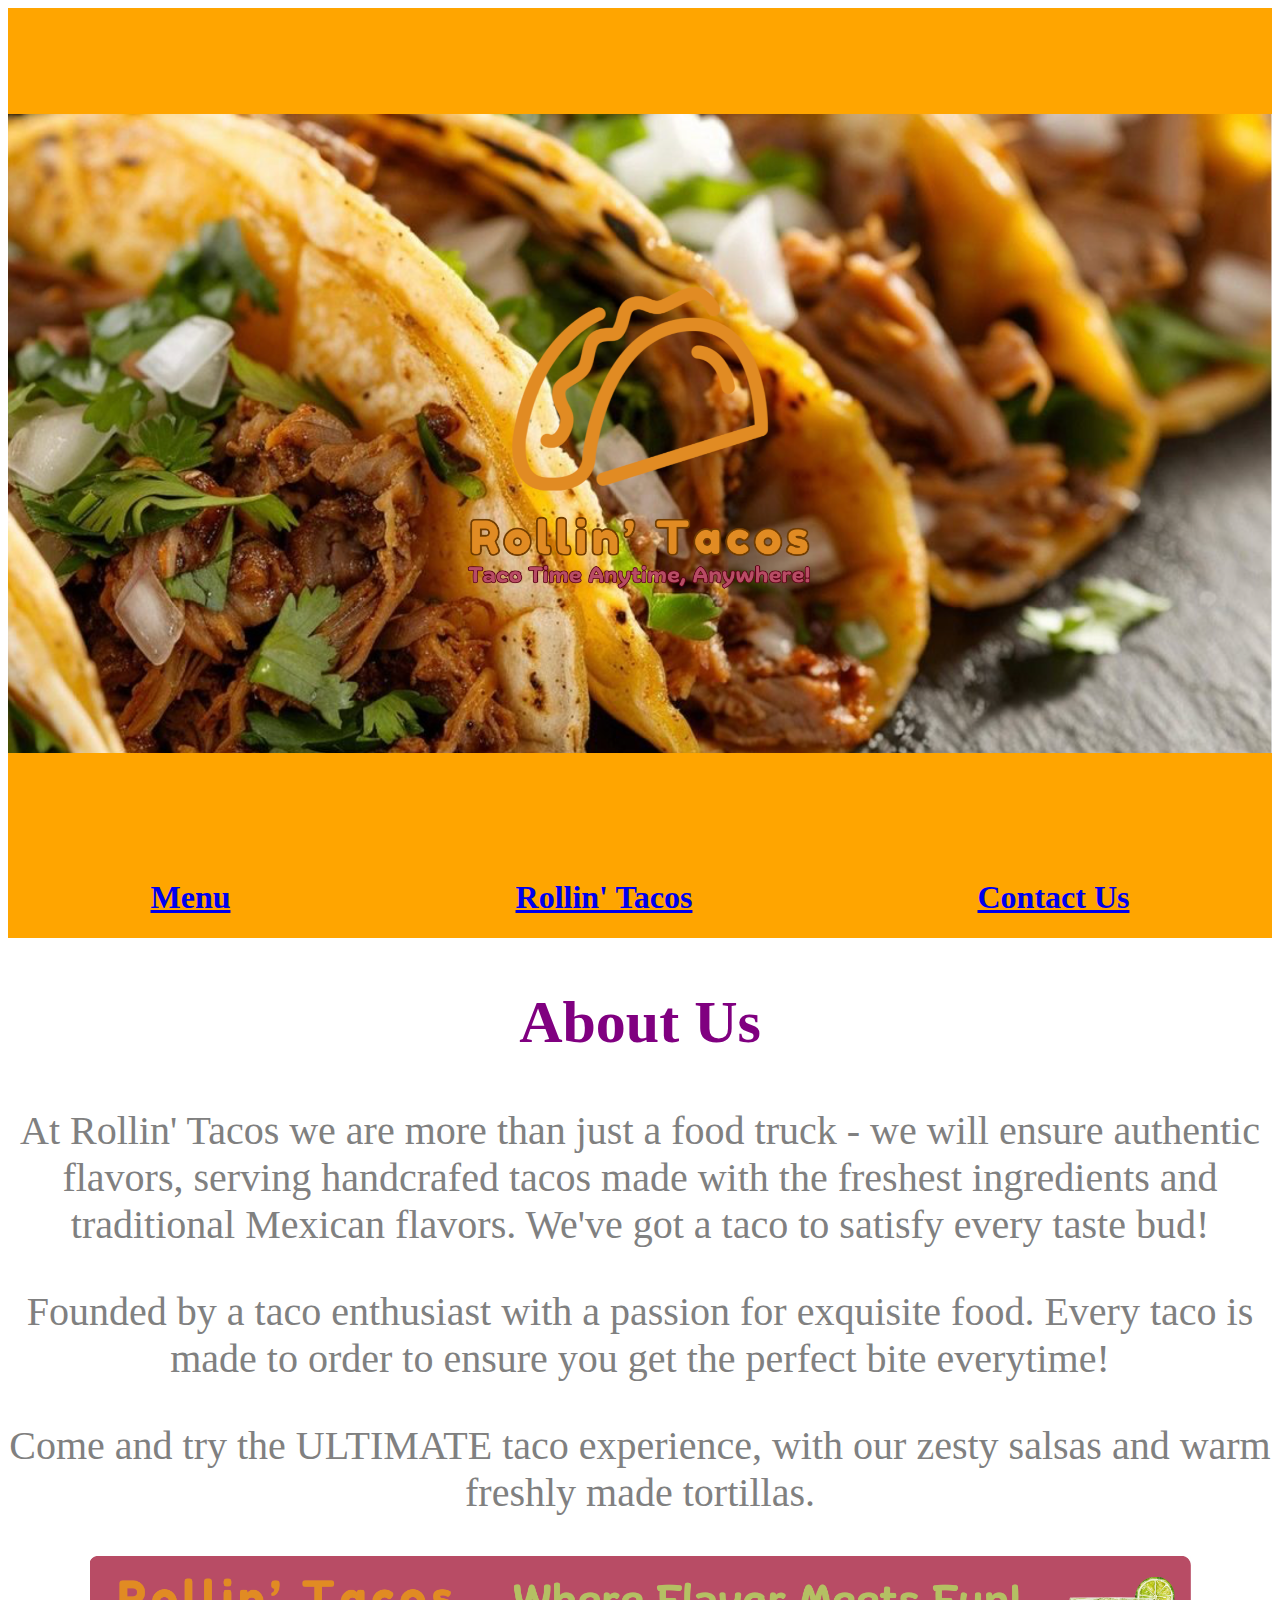
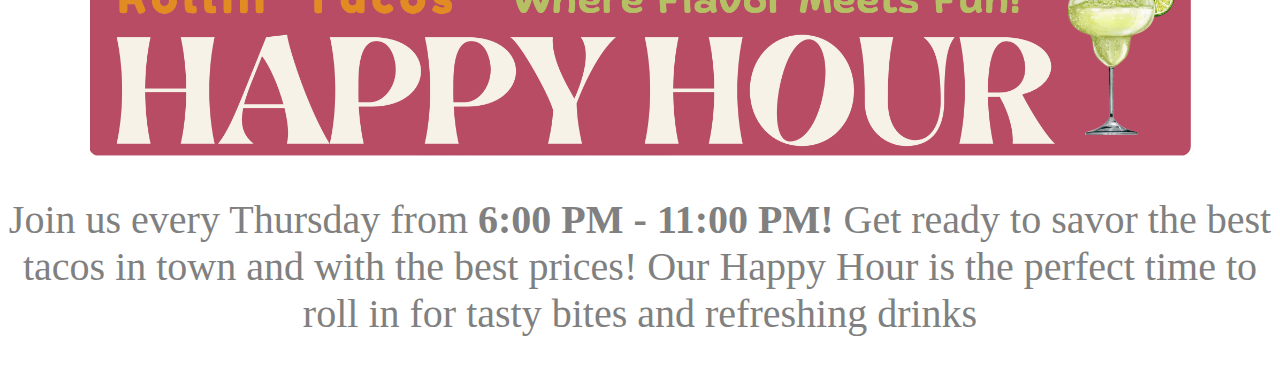
<file: index.html>
<!DOCTYPE html>
<html lang="en">
<head>
    <meta charset="UTF-8">
    <title>Rollin' Tacos</title>
    <link rel="stylesheet" href="index.css">
</head>
<body>
    <div class="container">
        <div id="banner"></div>
        <section class="bar">
            <h1><a href="menu.html" class="link">Menu</a></h1>
            <h1><a href="index.html" class="link">Rollin' Tacos</a></h1>
            <h1><a href="contactus.html" class="link">Contact Us</a></h1>
        </section>
    </div>
    <div class="info">
        <section class="about">
            <h2 class="subtitle">About Us</h2>
            <p>
                At Rollin' Tacos we are more than just a food truck - we will ensure authentic flavors, serving handcrafed tacos made with the freshest ingredients
                and traditional Mexican flavors.
                We've got a taco to satisfy every taste bud!
            </p>
            <p>
                Founded by a taco enthusiast with a passion for exquisite food. Every taco is made to order to ensure you get the perfect bite everytime!
            </p>

            <p>
                Come and try the ULTIMATE taco experience, with our zesty salsas and warm freshly made tortillas.
            </p>
        </section>
        <section class="event"></section>
        <section class="about">
            <p>
                Join us  every Thursday from <strong>6:00 PM - 11:00 PM!</strong>
                Get ready to savor the best tacos in town and with the best prices! Our Happy Hour is the perfect time
                to roll in for tasty bites and refreshing drinks
            </p>
        </section>
    </div>
</body>
</html>
</file>
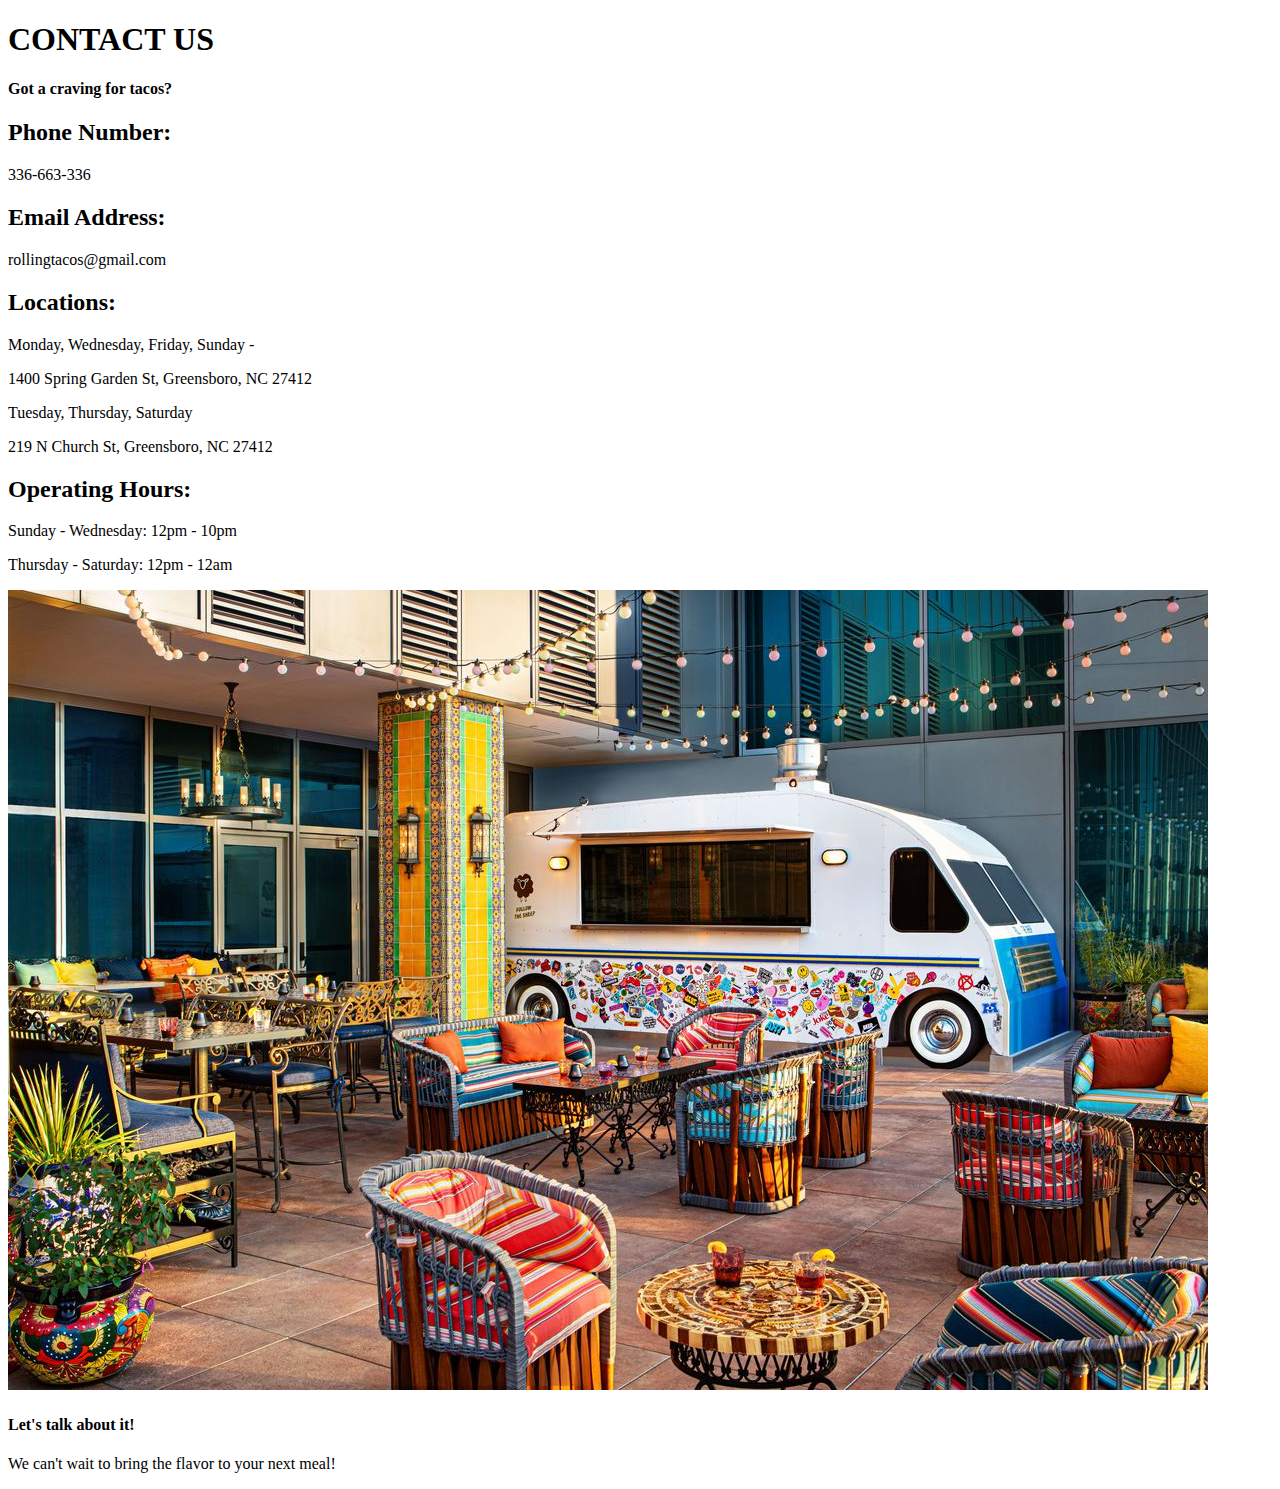
<file: contactus.html>
<!DOCTYPE html>
<html lang="en">
<head>
    <meta charset="UTF-8">
    <title>Rollin' Tacos</title>
    <link rel="stylesheet" href="contactus.css">
    <nav>

    </nav>
</head>
<body>
    <div class = "container">
        <section class="contact">
            <h1>CONTACT US</h1>
            <h4>Got a craving for tacos?</h4>
            <h2>Phone Number:</h2>
            <p>336-663-336</p>
            <h2>Email Address:</h2>
            <p>rollingtacos@gmail.com</p>
            <h2>Locations:</h2>
            <p>Monday, Wednesday, Friday, Sunday -</p>
            <p>1400 Spring Garden St, Greensboro, NC 27412</p>
            <p>Tuesday, Thursday, Saturday</p>
            <p>219 N Church St, Greensboro, NC 27412</p>
            <h2>Operating Hours:</h2>
            <p>Sunday - Wednesday: 12pm - 10pm</p>
            <p>Thursday - Saturday: 12pm - 12am</p>
            <div class="images">
                <img src="images/taco_truck.jpeg">
            </div>
            <h4>Let's talk about it!</h4>
            <p>We can't wait to bring the flavor to your next meal!</p>
        </section>
    </div>
</body>
</html>
</file>
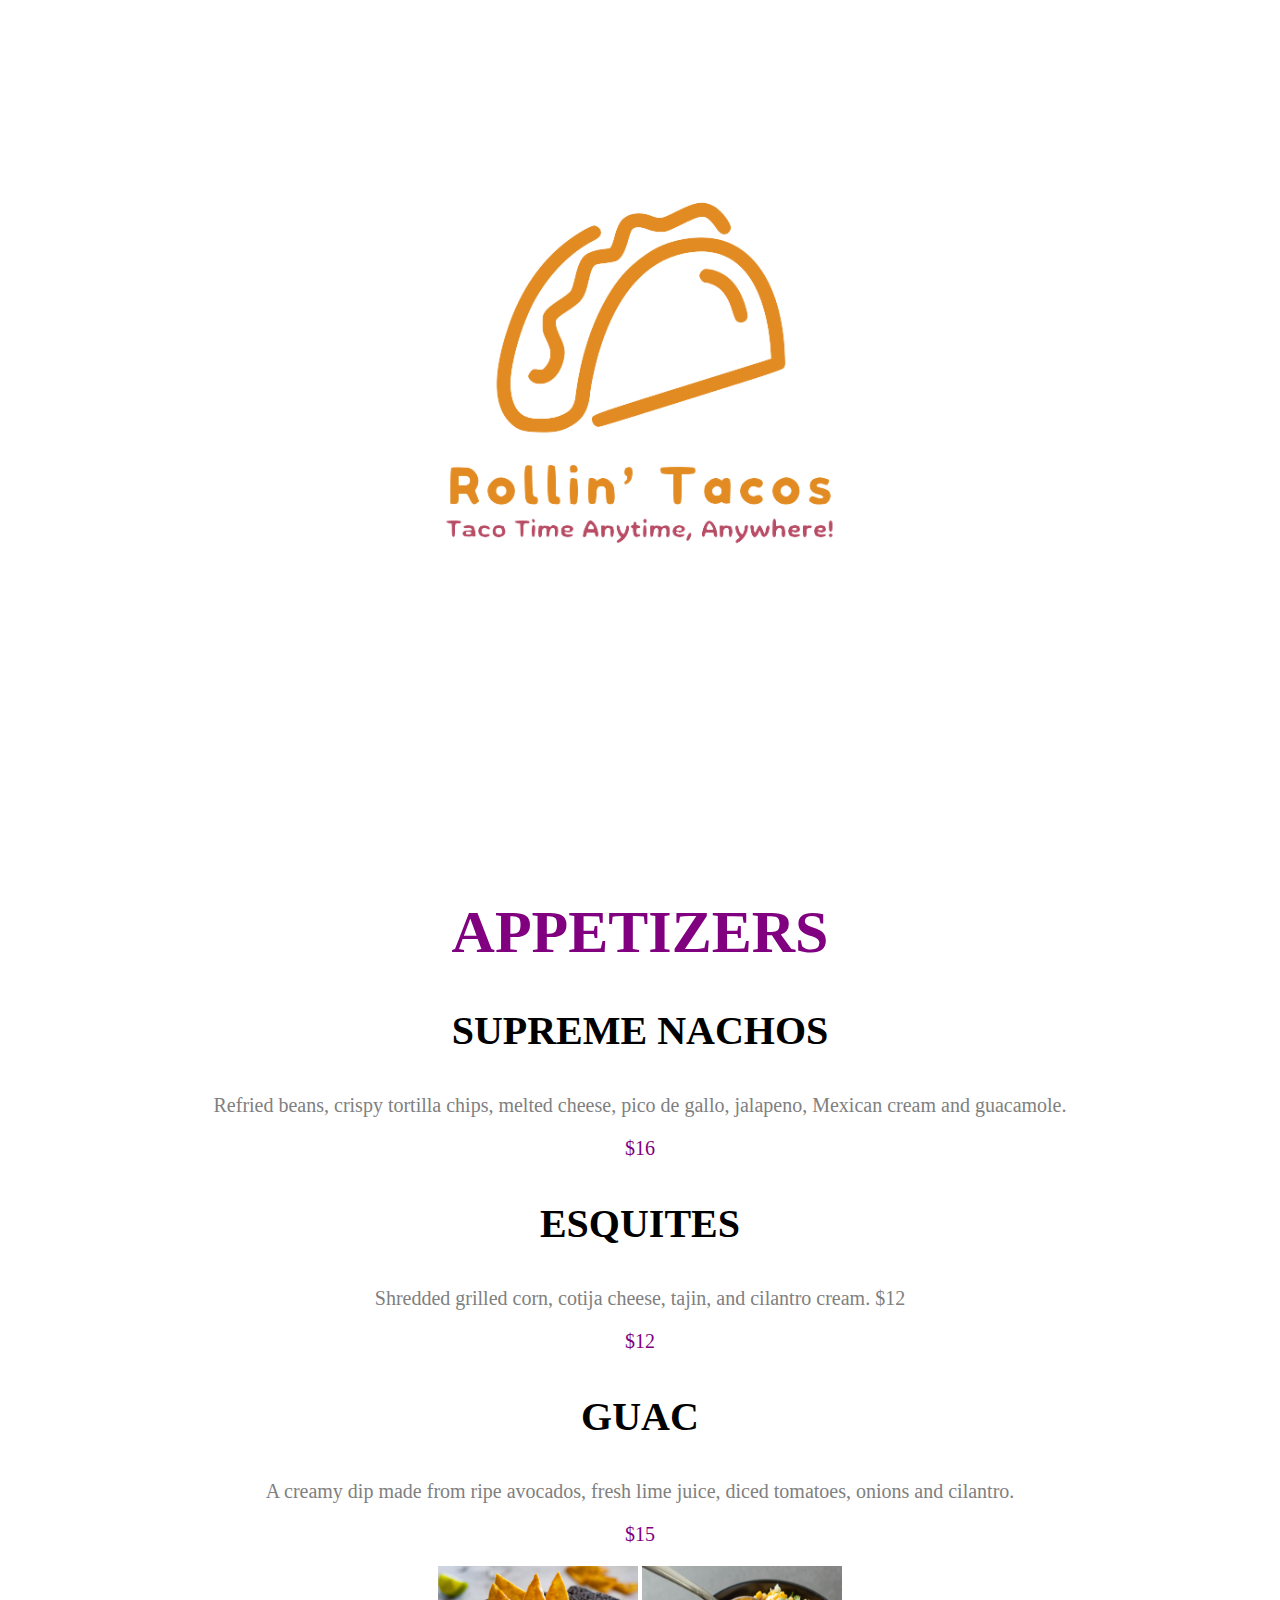
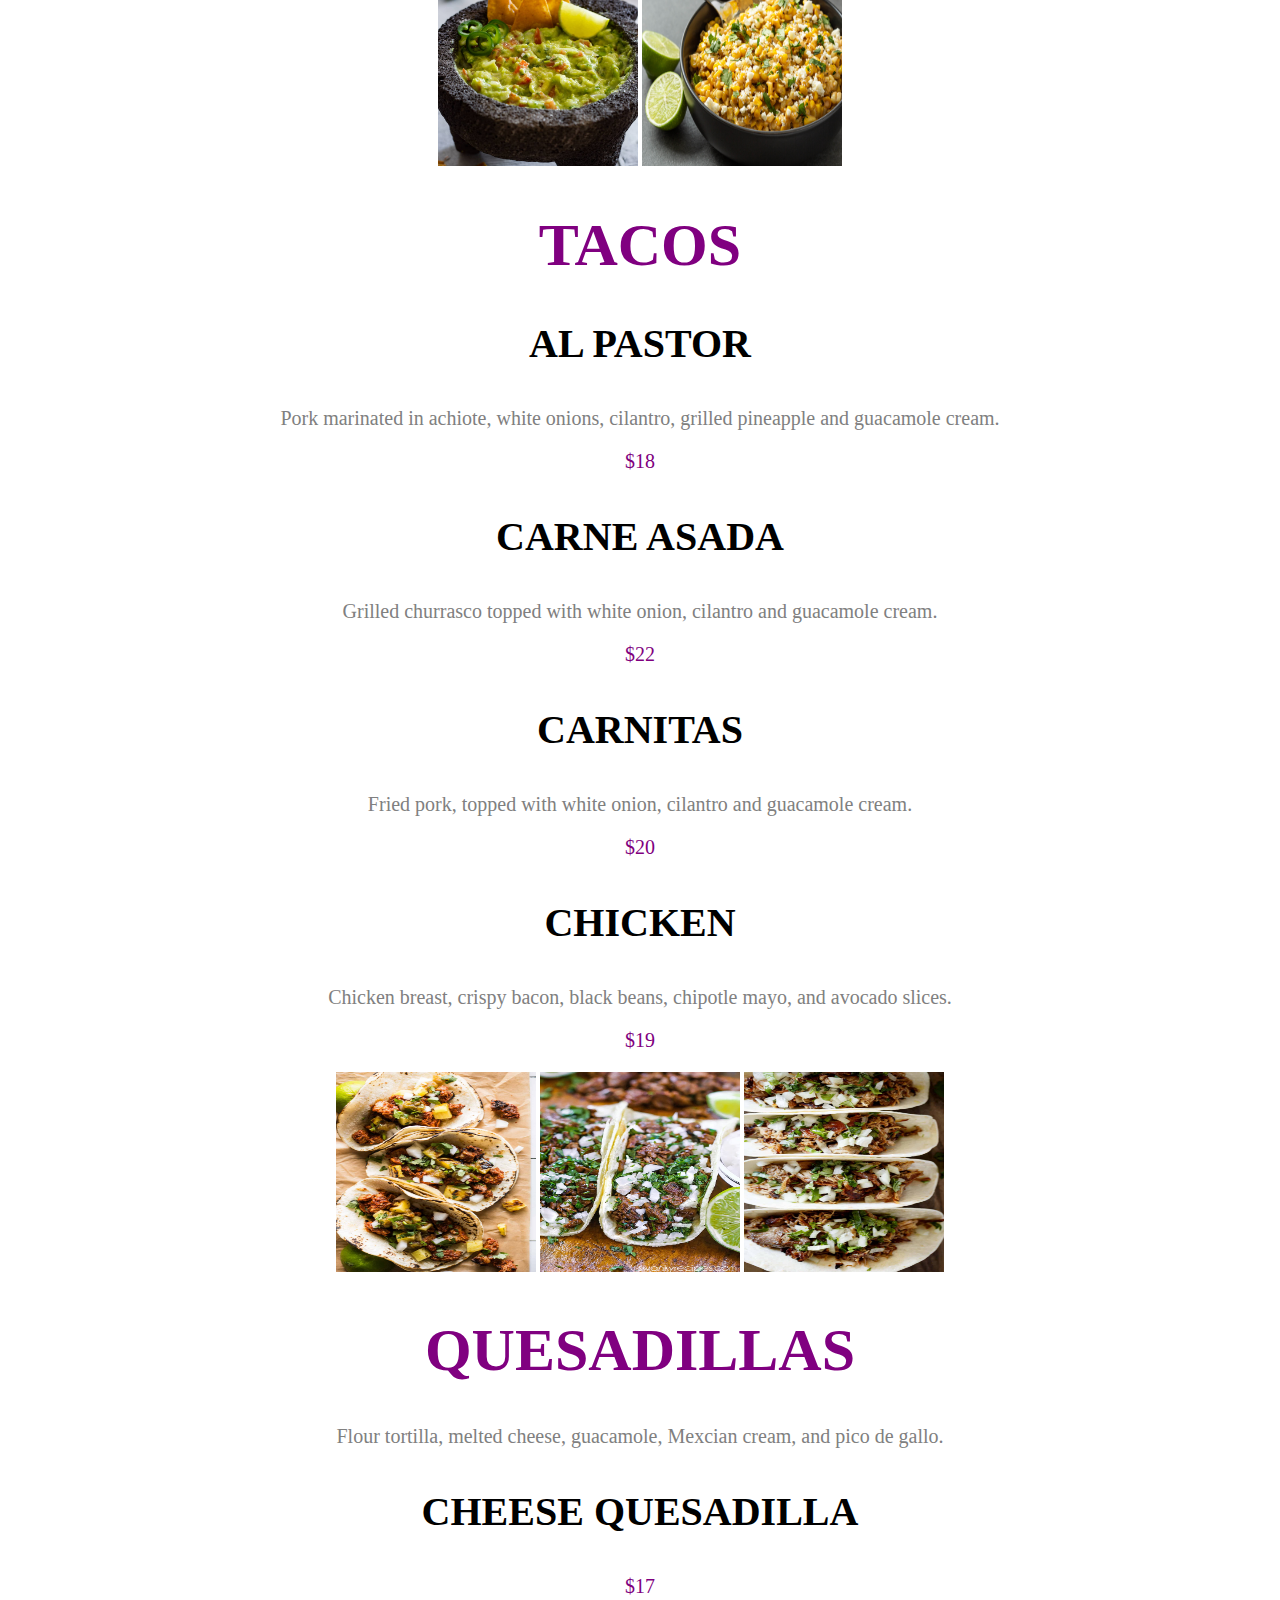
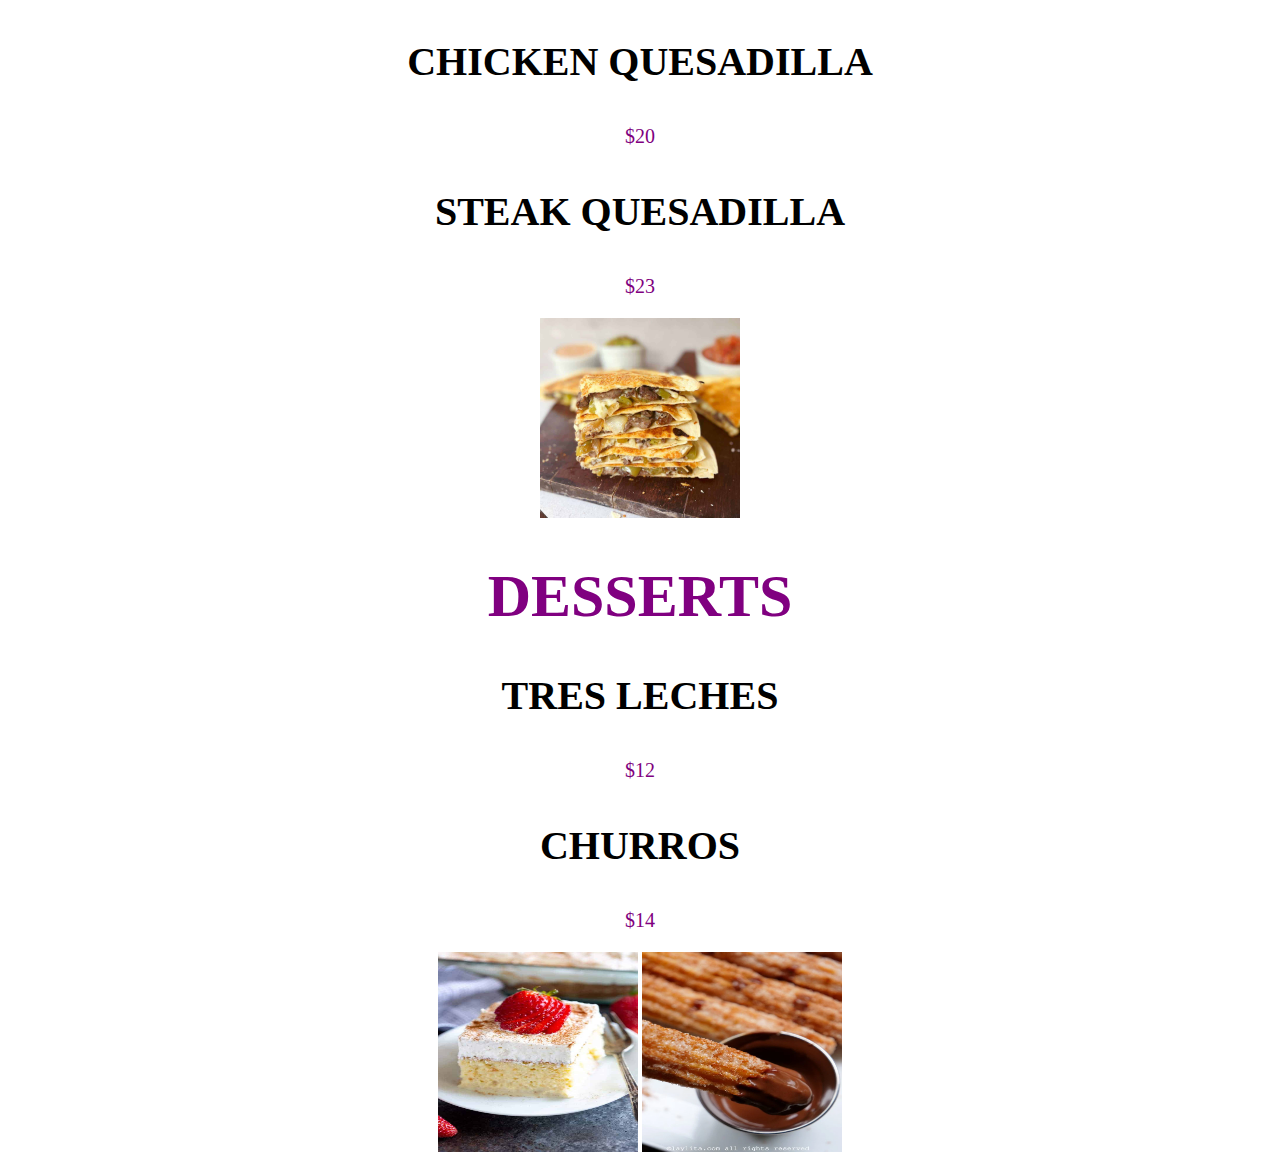
<file: menu.html>
<!DOCTYPE html>
<html lang="en">
<head>
    <meta charset="UTF-8">
    <title>Menu</title>
    <link rel="stylesheet" href="menu.css">
    <nav>

    </nav>
</head>
<body>
<div id="logo"></div>
<div class="container">
    <section class="menu">
        <h1>APPETIZERS</h1>
        <h3>SUPREME NACHOS</h3>
        <p>Refried beans, crispy tortilla chips, melted cheese, pico de gallo, jalapeno, Mexican cream and guacamole.</p>
        <p class="price">$16</p>
        <h3>ESQUITES</h3>
        <p>Shredded grilled corn, cotija cheese, tajin, and cilantro cream. $12</p>
        <p class="price">$12</p>
        <h3>GUAC</h3>
        <p>A creamy dip made from ripe avocados, fresh lime juice, diced tomatoes, onions and cilantro. </p>
        <p class="price">$15</p>
        <div class="images">
            <img src="images/guac.jpeg" width="200" height="200">
            <img src="images/esquites.jpeg" width="200" height="200">
        </div>
        <h1>TACOS</h1>
        <h3>AL PASTOR</h3>
        <p>Pork marinated in achiote, white onions, cilantro, grilled pineapple and guacamole cream.</p>
        <p class="price">$18</p>
        <h3>CARNE ASADA</h3>
        <p>Grilled churrasco topped with white onion, cilantro and guacamole cream.</p>
        <p class="price">$22</p>
        <h3>CARNITAS</h3>
        <p>Fried pork, topped with white onion, cilantro and guacamole cream.</p>
        <p class="price">$20</p>
        <h3>CHICKEN</h3>
        <p>Chicken breast, crispy bacon, black beans, chipotle mayo, and avocado slices.</p>
        <p class="price">$19</p>
        <div class="images">
            <img src="images/pastor.jpeg" width="200" height="200">
            <img src="images/asada.jpeg" width="200" height="200">
            <img src="images/carnitas.jpeg" width="200" height="200">
        </div>
        <h1>QUESADILLAS</h1>
        <p>Flour tortilla, melted cheese, guacamole, Mexcian cream, and pico de gallo.</p>
        <h3>CHEESE QUESADILLA</h3>
        <p class="price">$17</p>
        <h3>CHICKEN QUESADILLA</h3>
        <p class="price">$20</p>
        <h3>STEAK QUESADILLA</h3>
        <p class="price">$23</p>
        <div class="images">
            <img src="images/steak.jpeg" width="200" height="200">
        </div>
        <h1>DESSERTS</h1>
        <h3>TRES LECHES</h3>
        <p class="price">$12</p>
        <h3>CHURROS</h3>
        <p class="price">$14</p>
        <div class="images">
            <img src="images/tres_leches.jpeg" width="200" height="200">
            <img src="images/churros.webp" width="200" height="200">
        </div>
    </section>
</div>


</body>
</html>
</file>
<file: index.css>
.container {
    width: auto;
    margin: auto;
    height: auto;
    background-color: orange;
}
#banner {
    background-image: url('images/banner.png');
    background-size: contain;
    background-position: center;
    background-repeat: no-repeat;
    width: 100%;
    height: 850px;
}
.bar {
    height: 80px;
    display: flex;
    align: center;
    justify-content: space-around;
}
.info {
    width: auto;
    margin: auto;
    height: auto;
    background-color: white;
    text-align: center;
}
.subtitle {
    color: purple;
    font-size: 60px;
}
.about {
    color: grey;
    font-size: 40px;
}
.event {
    background-image: url('images/happyhour.png');
    background-size: contain;
    background-position: center;
    background-repeat: no-repeat;
    width: 100%;
    height: 200px;
}
</file>
<file: contactus.css>
body {
}
h1 {
}
</file>
<file: menu.css>
.container {
    width: auto;
    margin: auto;
    height: auto;
    text-align: center;
}
#logo {
    background-image: url('images/logo.png');
    background-size: contain;
    background-position: center;
    background-repeat: no-repeat;
    width: 100%;
    height: 850px;
    padding-bottom: 0%;
}
h1{
    color: purple;
    font-size: 60px;
}
h3 {
    color: dark;
    font-size: 40px;
}
p {
    color: grey;
    font-size: 20px;
}
.price {
    color: purple;
}
.image {
    display: flex;
    flex-wrap: wrap;
    justify-content: space-around;
}
.image img {
    width: 200px;
    height: 200px;
    object-fit: cover;
    margin: 10px;
    border-radius: 8px;
}
</file>
